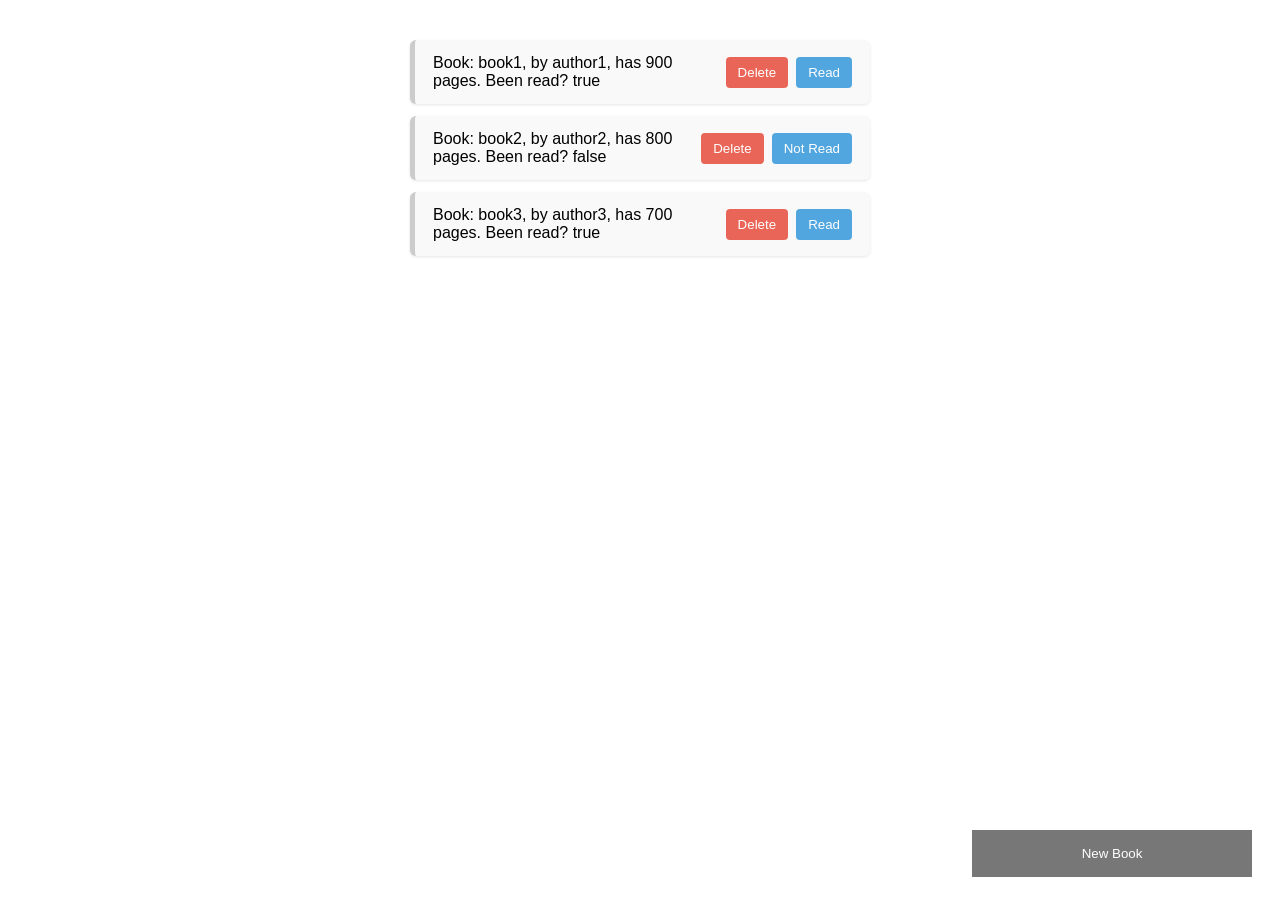
<file: index.html>
<!DOCTYPE html>
<html lang="en">

<head>
    <meta charset="UTF-8">
    <meta name="viewport" content="width=device-width, initial-scale=1.0">
    <title>Library</title>
    <script src="test.js" defer></script>
    <link rel="stylesheet" href="style.css">
</head>

<body>


    <div id="bookDisplay">
        
    </div>

    <button id="newBtn" onclick="openForm()">New Book</button>

    <div class="form-popup" id="myForm">
        <form action="/action_page.php" class="form-container" id="bookForm">
            <h1>Book Info</h1>

            <label for="title" ><b>Title</b></label>
            <input id="bookTitle" type="text" placeholder=" Book Name" name="title" required>

            <label for="author" id="authorName"><b>Author</b></label>
            <input id="authorName" type="text" placeholder="Author" name="author" required>

            <label for="pages" ><b>Pages</b></label>
            <input id="numberOfPages" type="number" placeholder="Pages" name="pages" required>

            <input type="checkbox"  name="readStatus" value="false" >
            <label id="readStatus" for="readStatus"><b>Read </b></label>
            
            <button type="submit" class="btn" id="archiveButton">Archive</button>
            <button type="button" class="btn cancel" onclick="closeForm()">Close</button>
        </form>
    </div>

</body>

</html>
</file>
<file: style.css>
body {font-family: Arial, Helvetica, sans-serif;}
* {box-sizing: border-box;}

/* Button used to open the contact form - fixed at the bottom of the page */
#newBtn {
  background-color: #555;
  color: white;
  padding: 16px 20px;
  border: none;
  cursor: pointer;
  opacity: 0.8;
  position: fixed;
  bottom: 23px;
  right: 28px;
  width: 280px;
}

/* The popup form - hidden by default */
.form-popup {
  display: none;
  position: fixed;
  bottom: 0;
  right: 15px;
  border: 3px solid #f1f1f1;
  z-index: 9;
}

/* Add styles to the form container */
.form-container {
  max-width: 300px;
  padding: 10px;
  background-color: white;
}

/* Full-width input fields */
.form-container input[type=text], .form-container input[type=number] {
  width: 100%;
  padding: 15px;
  margin: 5px 0 22px 0;
  border: none;
  background: #f1f1f1;
}

/* When the inputs get focus, do something */
.form-container input[type=text]:focus, .form-container input[type=number]:focus {
  background-color: #ddd;
  outline: none;
}

/* Set a style for the submit/login button */
.form-container .btn {
  background-color: #04AA6D;
  color: white;
  padding: 16px 20px;
  border: none;
  cursor: pointer;
  width: 100%;
  margin-bottom:10px;
  opacity: 0.8;
}

/* Add a red background color to the cancel button */
.form-container .cancel {
  background-color: red;
}

/* Add some hover effects to buttons */
.form-container .btn:hover, #newBtn:hover {
  opacity: 1;
}

#bookDisplay {
  display: flex;
  flex-direction: column;
  gap: 12px;
  max-width: 500px;
  margin: 40px auto;
  padding: 0 20px;
}

.book-card {
  display: flex;
  justify-content: space-between;
  align-items: center;
  background: #f9f9f9;
  border-left: 5px solid #ccc;
  border-radius: 6px;
  padding: 14px 18px;
  box-shadow: 0 1px 3px rgba(0,0,0,0.1);
}

.book-card.read {
  border-left-color: #04AA6D;
}

.book-card.unread {
  border-left-color: #e74c3c;
}

.book-card p {
  margin: 0;
  flex: 1;
}

.besideBook {
  border: none;
  padding: 8px 12px;
  margin-left: 8px;
  border-radius: 4px;
  cursor: pointer;
  color: white;
  opacity: 0.85;
}

.besideBook:hover {
  opacity: 1;
}

.delete-btn {
  background-color: #e74c3c;
}

.toggle-btn {
  background-color: #3498db;
}
/* target by button text isn't possible in CSS, so give delete/toggle their own classes in JS instead of relying only on besideBook */

.form-container input[type=checkbox] {
  margin: 10px 6px 10px 0;
}
</file>
